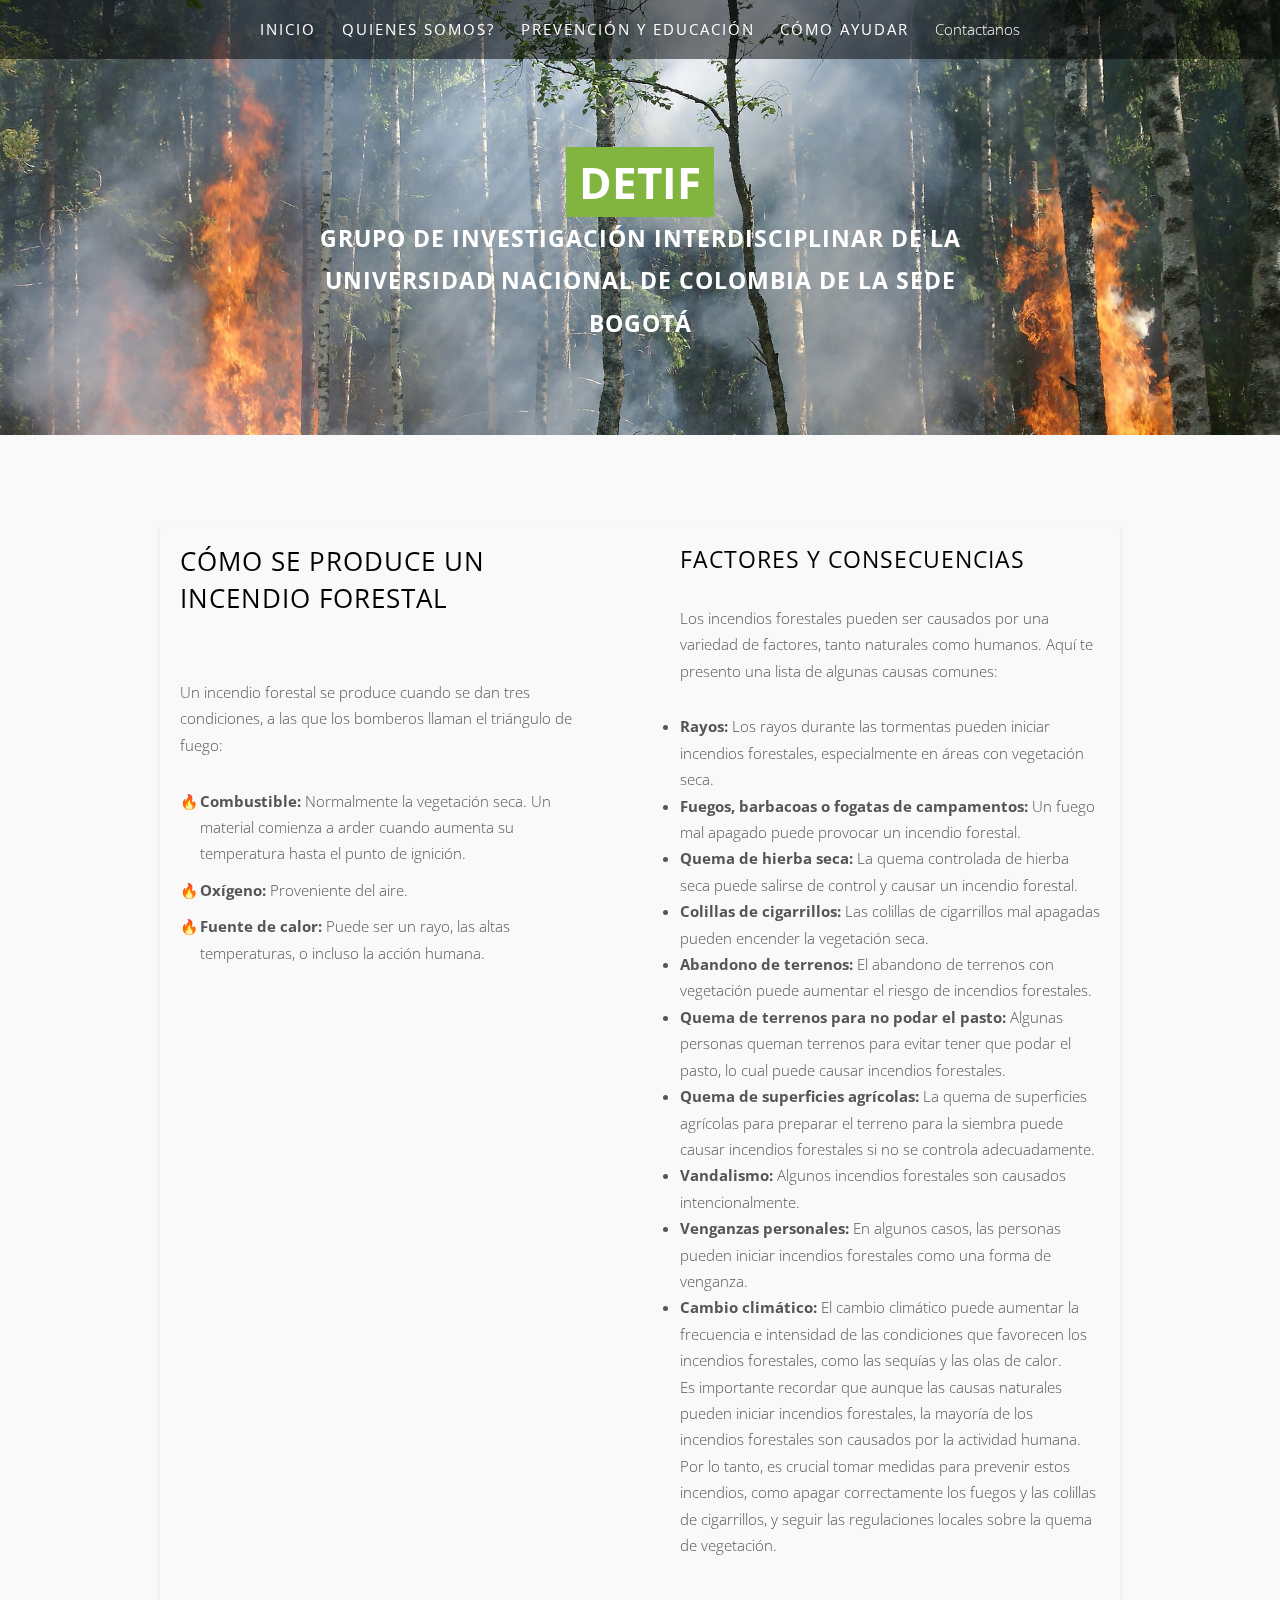
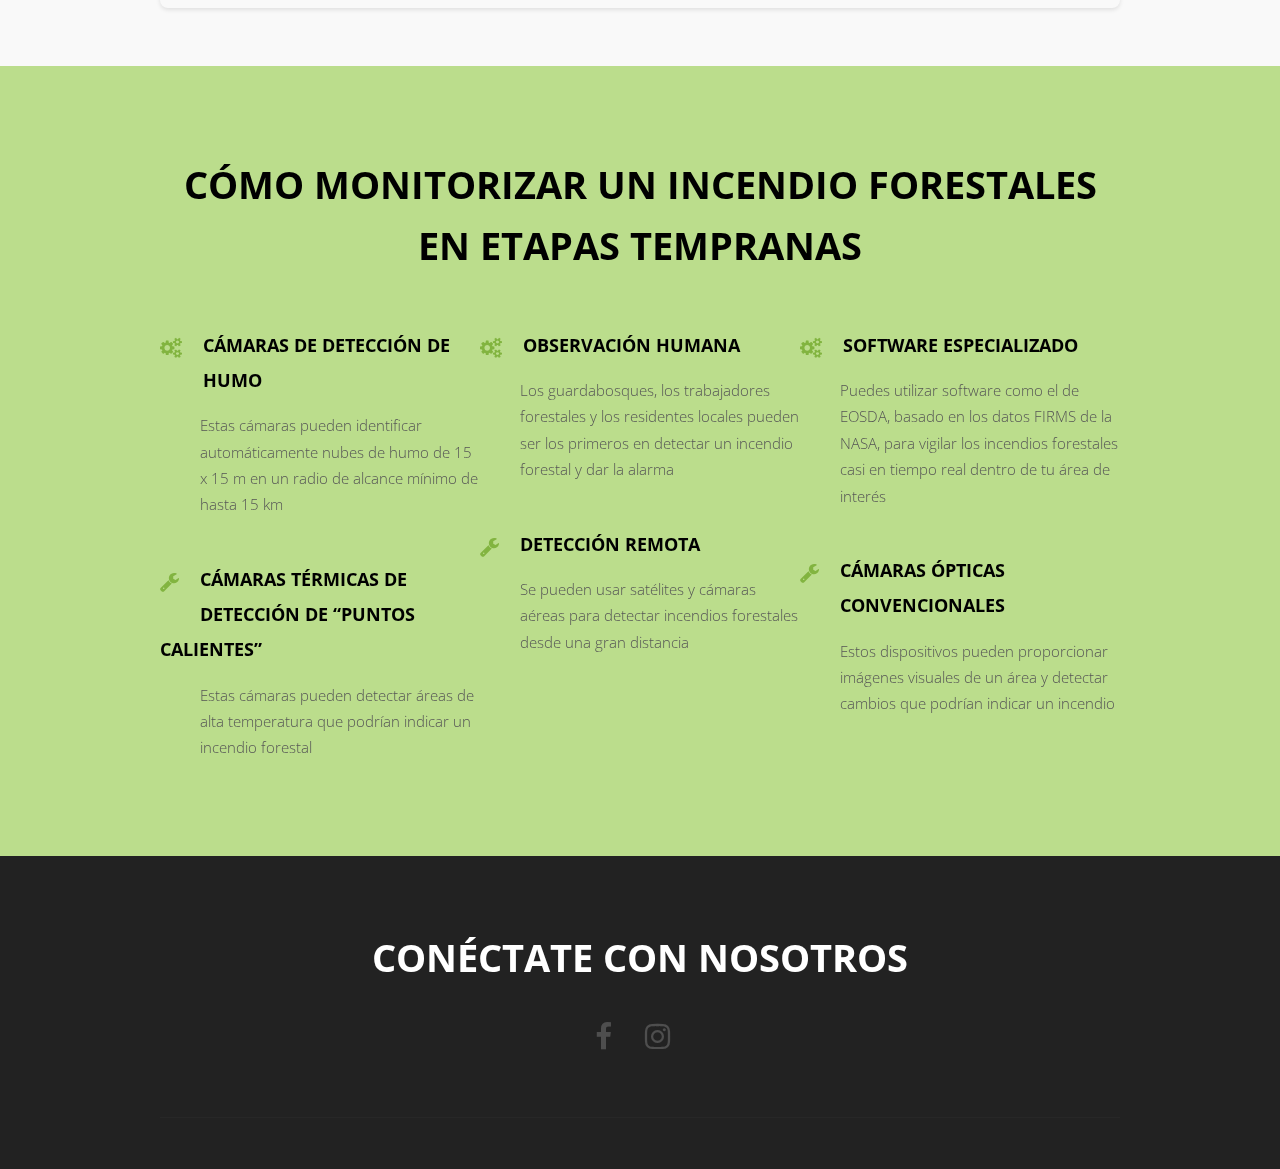
<file: index.html>
<!DOCTYPE HTML>
<html><head><title>DETIF</title><meta http-equiv="content-type" content="text/html; charset=utf-8"><meta name="description" content=""><meta name="keywords" content=""><meta name="robots" content="index, follow, max-image-preview:large, max-snippet:-1, max-video-preview:-1"><!--[if lte IE 8]><script src="css/ie/html5shiv.js"></script><![endif]--><script src="js/jquery.min.js"></script><script src="js/jquery.dropotron.min.js"></script><script src="js/skel.min.js"></script><script src="js/skel-layers.min.js"></script><script src="js/init.js"></script><noscript>
			<link rel="stylesheet" href="css/skel.css"><link rel="stylesheet" href="css/style.css"></noscript><!--[if lte IE 8]><link rel="stylesheet" href="css/ie/v8.css" /><![endif]--></head><body class="homepage">

		<!-- Header Wrapper -->
			<div class="wrapper style1">
			
			<!-- Header -->
				<div id="header">
					<div class="container">
						
						
						<!-- Nav -->
							<nav id="nav"><ul><li class="active"><a href="index.html">Inicio</a></li>
									<li><a href="left-sidebar.html">Quienes somos?</a></li>
									<li><a>Prevención y Educación</a></li>
									<li><a>Cómo Ayudar</a></li>
									<li><a">Contactanos</a></li>
								</ul></nav></div>
				</div>
				
			<!-- Banner -->
				<div id="banner">
					<section class="container"><h2>DETIF</h2>
						<p> grupo de investigación interdisciplinar de la Universidad Nacional de Colombia de la sede Bogotá</p>
					</section></div>

			</div>
		
<!-- Sección de Incendio Forestal con Mejoras Visuales -->
<div class="wrapper style2">
    <section class="container forest-fire-section">
        <div class="row double">
            <div class="6u">
                <header class="major">
                    <h2>Cómo se Produce un Incendio Forestal</h2>
                </header>
                <ul class="fire-info-list">
                    <p>Un incendio forestal se produce cuando se dan tres condiciones, a las que los bomberos llaman el triángulo de fuego:</p>
                    <li><strong>Combustible:</strong> Normalmente la vegetación seca. Un material comienza a arder cuando aumenta su temperatura hasta el punto de ignición.</li>
                    <li><strong>Oxígeno:</strong> Proveniente del aire.</li>
                    <li><strong>Fuente de calor:</strong> Puede ser un rayo, las altas temperaturas, o incluso la acción humana.</li>
                </ul>
            </div>
            <div class="6u">
                <h3>Factores y Consecuencias</h3>
				<ul class="fire-info-list"></ul>
                <p>Los incendios forestales pueden ser causados por una variedad de factores, tanto naturales como humanos. Aquí te presento una lista de algunas causas comunes:</p>
				<li><strong>Rayos:</strong> Los rayos durante las tormentas pueden iniciar incendios forestales, especialmente en áreas con vegetación seca.</li>
				<li><strong>Fuegos, barbacoas o fogatas de campamentos:</strong> Un fuego mal apagado puede provocar un incendio forestal.</li>
				<li><strong>Quema de hierba seca:</strong> La quema controlada de hierba seca puede salirse de control y causar un incendio forestal.</li>
				<li><strong>Colillas de cigarrillos:</strong> Las colillas de cigarrillos mal apagadas pueden encender la vegetación seca.</li>
				<li><strong>Abandono de terrenos:</strong> El abandono de terrenos con vegetación puede aumentar el riesgo de incendios forestales.</li>
				<li><strong>Quema de terrenos para no podar el pasto:</strong> Algunas personas queman terrenos para evitar tener que podar el pasto, lo cual puede causar incendios forestales.</li>
				<li><strong>Quema de superficies agrícolas:</strong> La quema de superficies agrícolas para preparar el terreno para la siembra puede causar incendios forestales si no se controla adecuadamente.</li>
				<li><strong>Vandalismo:</strong> Algunos incendios forestales son causados intencionalmente.</li>
				<li><strong>Venganzas personales:</strong> En algunos casos, las personas pueden iniciar incendios forestales como una forma de venganza.</li>
				<li><strong>Cambio climático:</strong> El cambio climático puede aumentar la frecuencia e intensidad de las condiciones que favorecen los incendios forestales, como las sequías y las olas de calor.</li>
				<p>Es importante recordar que aunque las causas naturales pueden iniciar incendios forestales, la mayoría de los incendios forestales son causados por la actividad humana. Por lo tanto, es crucial tomar medidas para prevenir estos incendios, como apagar correctamente los fuegos y las colillas de cigarrillos, y seguir las regulaciones locales sobre la quema de vegetación.</p>            </div>
        </div>
    </section>
</div>

			
		<!-- Section Three -->
		<div class="wrapper style4">
			<section class="container"><header class="major"><h2>Cómo Monitorizar un Incendio Forestales en etapas tempranas</h2>
				</header><div class="row flush">
					<div class="4u">
						<ul class="special-icons"><li>
								<span class="fa fa-cogs"></span>
								<h3>Cámaras de detección de humo</h3>
								<p>Estas cámaras pueden identificar automáticamente nubes de humo de 15 x 15 m en un radio de alcance mínimo de hasta 15 km</p>
							</li>
							<li>
								<span class="fa fa-wrench"></span>
								<h3>Cámaras térmicas de detección de “puntos calientes”</h3>
								<p>Estas cámaras pueden detectar áreas de alta temperatura que podrían indicar un incendio forestal</p>
							</li>
						</ul></div>
					<div class="4u">
						<ul class="special-icons"><li>
								<span class="fa fa-cogs"></span>
								<h3>Observación humana</h3>
								<p>Los guardabosques, los trabajadores forestales y los residentes locales pueden ser los primeros en detectar un incendio forestal y dar la alarma</p>
							</li>
							<li>
								<span class="fa fa-wrench"></span>
								<h3>Detección remota</h3>
								<p>Se pueden usar satélites y cámaras aéreas para detectar incendios forestales desde una gran distancia</p>
							</li>
						</ul></div>
					<div class="4u">
						<ul class="special-icons"><li>
								<span class="fa fa-cogs"></span>
								<h3>Software especializado</h3>
								<p>Puedes utilizar software como el de EOSDA, basado en los datos FIRMS de la NASA, para vigilar los incendios forestales casi en tiempo real dentro de tu área de interés</p>
							</li>
							<li>
								<span class="fa fa-wrench"></span>
								<h3>Cámaras ópticas convencionales</h3>
								<p>Estos dispositivos pueden proporcionar imágenes visuales de un área y detectar cambios que podrían indicar un incendio</p>
							</li>
						</ul></div>
				</div>
			</section></div>


	<!-- Footer -->
		<div id="footer">
			<section class="container"><header class="major"><h2>CONÉCTATE CON NOSOTROS</h2>
				</header><ul class="icons"><li class="active"><a href="#" class="fa fa-facebook"><span>Facebook</span></a></li>
					<li><a href="#" class="fa fa-instagram"><span>Instagram</span></a></li>	
				</ul><hr></section></div>

	</body></html>
</file>
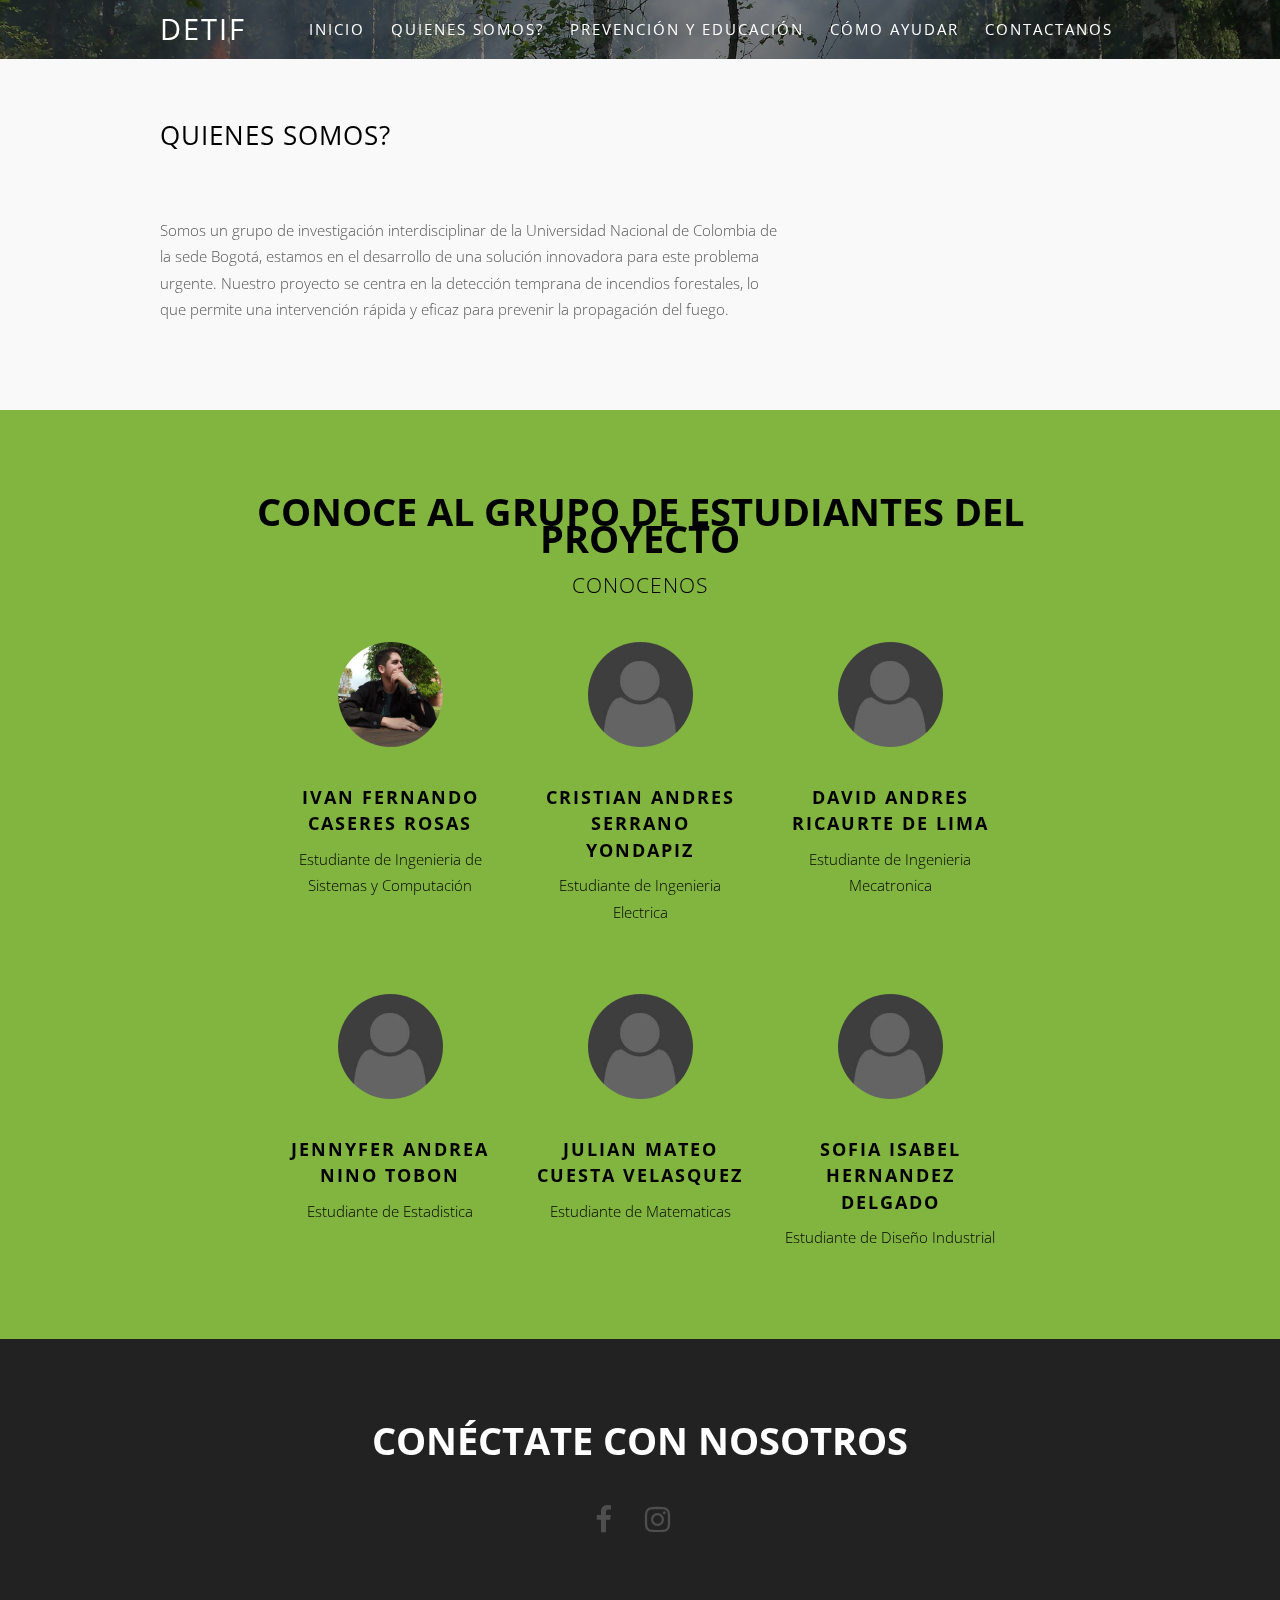
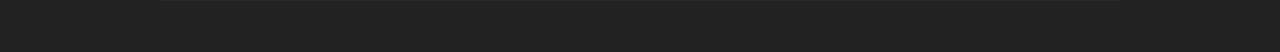
<file: left-sidebar.html>
<!DOCTYPE HTML>
<html><head><title>Left Sidebar - Solarize by TEMPLATED</title><meta http-equiv="content-type" content="text/html; charset=utf-8"><meta name="description" content=""><meta name="keywords" content=""><meta name="robots" content="index, follow, max-image-preview:large, max-snippet:-1, max-video-preview:-1"><!--[if lte IE 8]><script src="css/ie/html5shiv.js"></script><![endif]--><script src="js/jquery.min.js"></script><script src="js/jquery.dropotron.min.js"></script><script src="js/skel.min.js"></script><script src="js/skel-layers.min.js"></script><script src="js/init.js"></script><noscript>
			<link rel="stylesheet" href="css/skel.css"><link rel="stylesheet" href="css/style.css"></noscript><!--[if lte IE 8]><link rel="stylesheet" href="css/ie/v8.css" /><![endif]--></head><body>

		<!-- Header Wrapper -->
			<div class="wrapper style1">
			
				<!-- Header -->
					<div id="header">
						<div class="container">
								
							<!-- Logo -->
								<h1><a href="#" id="logo">DETIF</a></h1>
							
						<!-- Nav -->
						<nav id="nav"><ul><li class="active"><a href="index.html">Inicio</a></li>
							<li><a href="left-sidebar.html">Quienes somos?</a></li>
                            <li><a>Prevención y Educación</a></li>
                            <li><a>Cómo Ayudar</a></li>
                            <li><a>Contactanos</a></li>   
						</ul></nav></div>
					</div>
			</div>
		
		<!-- Main -->
			<div id="main" class="wrapper style2">
				<div class="container">
					<div class="row">

						<!-- Content -->
						<div id="content" class="8u skel-cell-important">
							<section><header class="major"><h2>Quienes somos?</h2>
								</header><p>Somos un grupo de investigación interdisciplinar de la Universidad Nacional de Colombia de la sede Bogotá, estamos en el desarrollo de una solución innovadora para este problema urgente. Nuestro proyecto se centra en la detección temprana de incendios forestales, lo que permite una intervención rápida y eficaz para prevenir la propagación del fuego.</p>
							</section></div>
					</div>
				</div>
			</div>
<!-- Team -->
<div class="wrapper style5">
    <section id="team" class="container">
        <header class="major">
            <h2>Conoce al grupo de estudiantes del proyecto</h2>
            <span class="byline">conocenos</span>
        </header>
        <div class="row">
            <!-- Primer conjunto de tres columnas (arriba) -->
            <div class="3u">
                <!-- Primer miembro del equipo -->
                <a href="#" class="image"><img src="images/ivan.jpg" alt="" width="162" height="162"></a>
                <h3>Ivan Fernando Caseres Rosas</h3>
                <p>Estudiante de Ingenieria de Sistemas y Computación</p>
            </div>
            <div class="3u">
                <!-- Segundo miembro del equipo -->
                <a href="#" class="image"><img src="images/placeholder.png" alt="" width="162" height="162"></a>
                <h3>Cristian Andres Serrano Yondapiz</h3>
                <p>Estudiante de Ingenieria Electrica</p>
            </div>
            <div class="3u">
                <!-- Tercer miembro del equipo -->
                <a href="#" class="image"><img src="images/placeholder.png" alt="" width="162" height="162"></a>
                <h3>David Andres Ricaurte De Lima</h3>
                <p>Estudiante de Ingenieria Mecatronica</p>
            </div>
        </div>
        <div class="row">
            <!-- Segundo conjunto de tres columnas (abajo) -->
            <div class="3u">
                <!-- Cuarto miembro del equipo -->
                <a href="#" class="image"><img src="images/placeholder.png" alt="" width="162" height="162"></a>
                <h3>Jennyfer Andrea Nino Tobon</h3>
                <p>Estudiante de Estadistica</p>
            </div>
            <div class="3u">
                <!-- Quinto miembro del equipo -->
                <a href="#" class="image"><img src="images/placeholder.png" alt="" width="162" height="162"></a>
                <h3>Julian Mateo Cuesta Velasquez</h3>
                <p>Estudiante de Matematicas</p>
            </div>
            <div class="3u">
                <!-- Sexto miembro del equipo -->
                <a href="#" class="image"><img src="images/placeholder.png" alt="" width="  162" height="162"></a>
                <h3>Sofia Isabel Hernandez Delgado</h3>
                <p>Estudiante de Diseño Industrial</p>
            </div>
        </div>
    </section>
</div>


	<!-- Footer -->
	<div id="footer">
		<section class="container"><header class="major"><h2>CONÉCTATE CON NOSOTROS</h2>
			</header><ul class="icons"><li class="active"><a href="#" class="fa fa-facebook"><span>Facebook</span></a></li>
				<li><a href="#" class="fa fa-instagram"><span>Instagram</span></a></li>	
			</ul><hr></section></div>

</body></html>
</file>
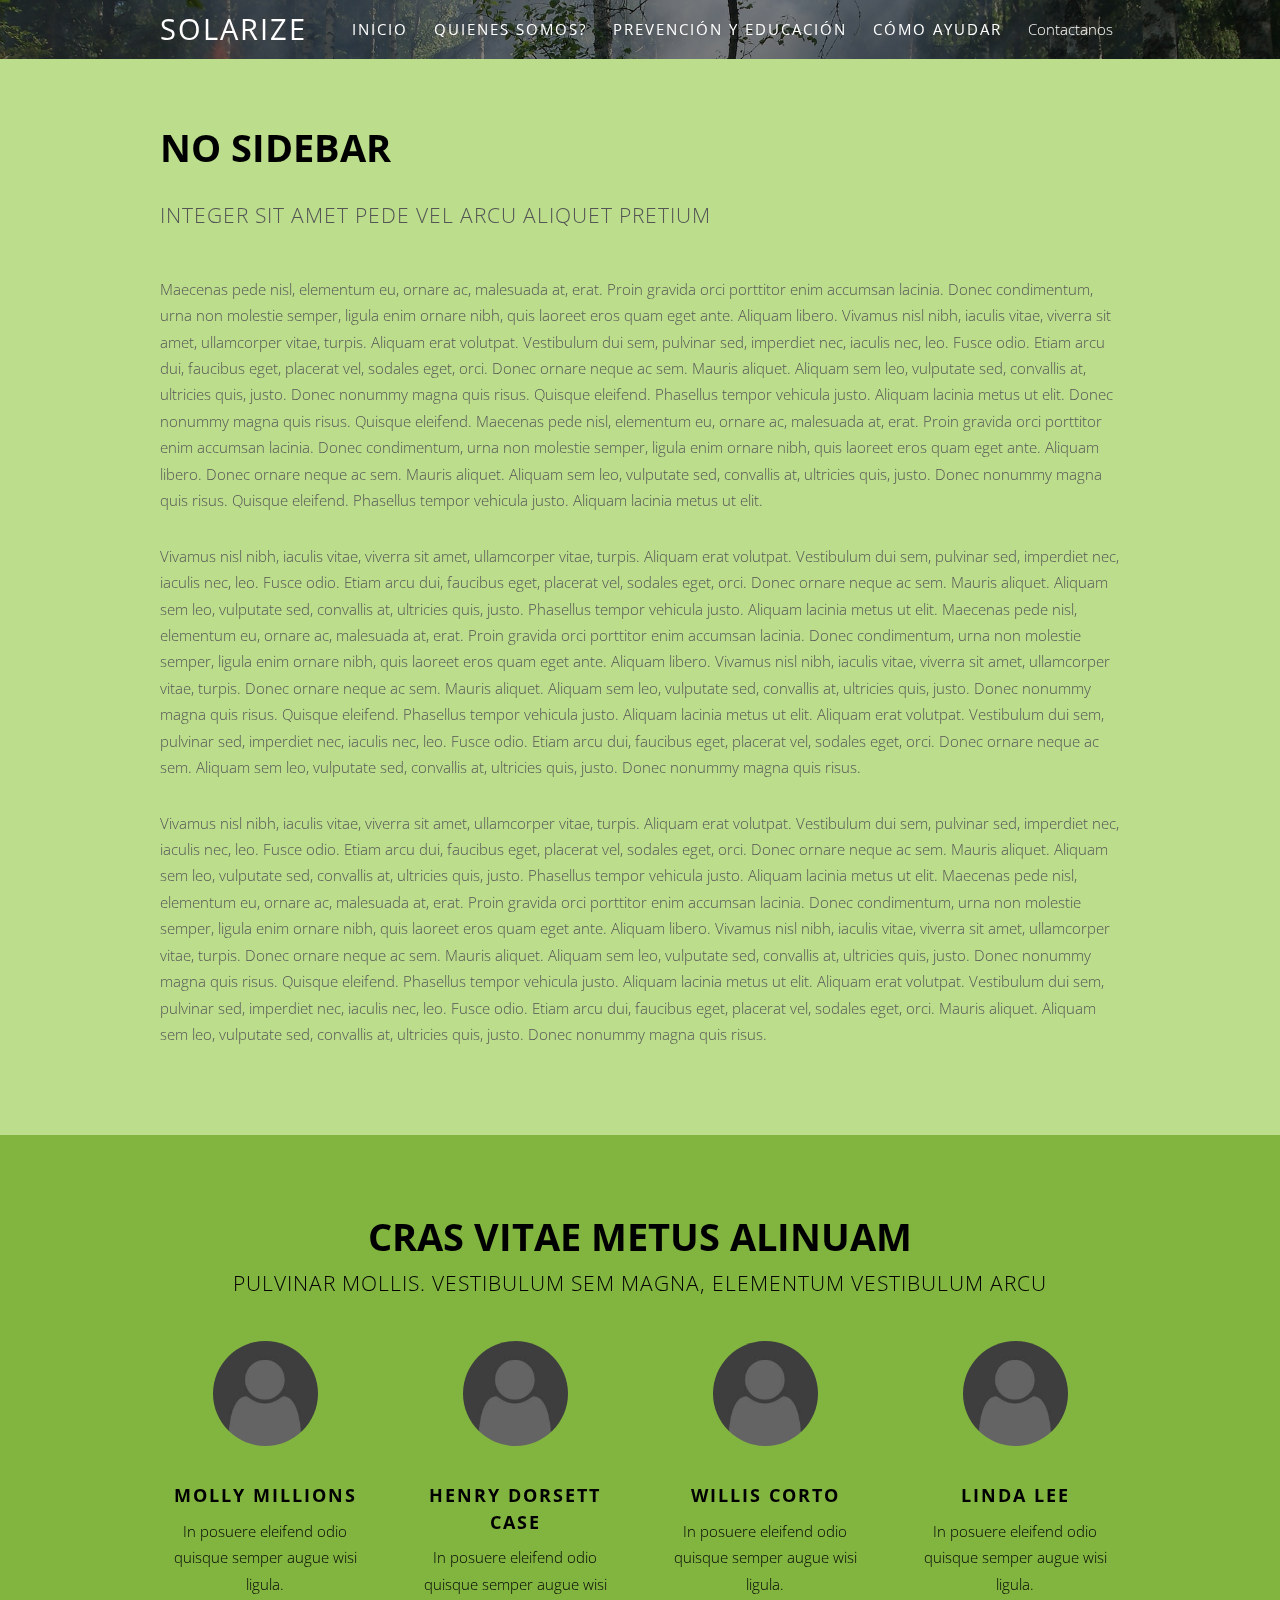
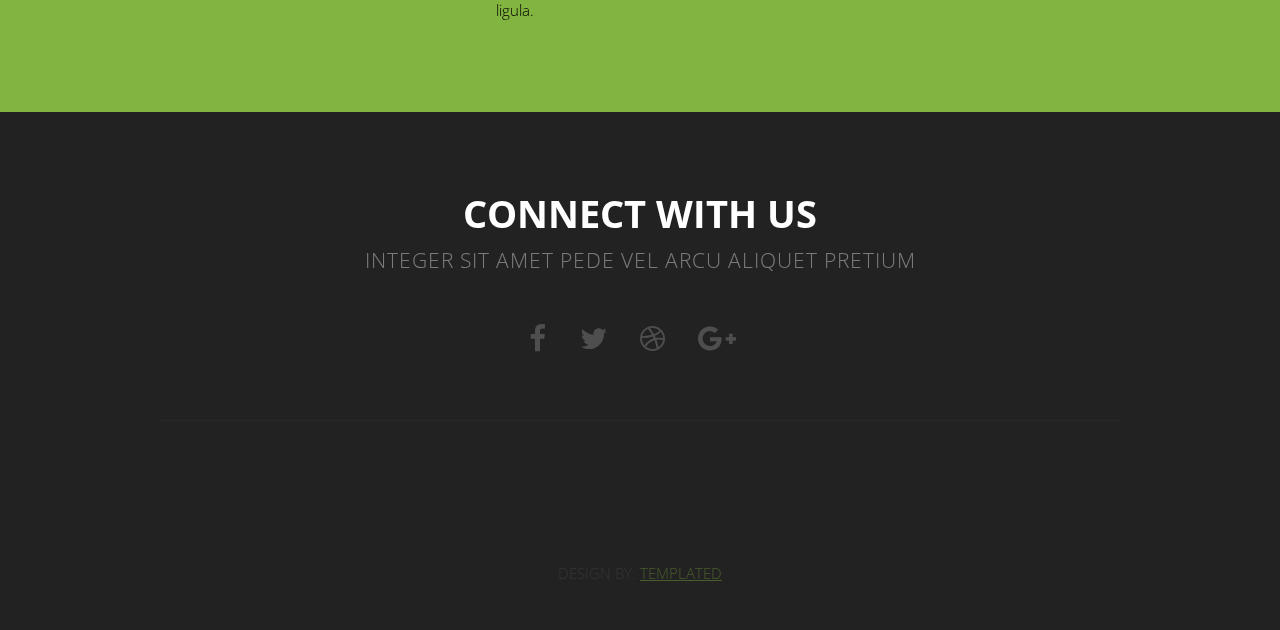
<file: no-sidebar.html>
<!DOCTYPE HTML>
<!--
	Solarize by TEMPLATED
	templated.co @templatedco
	Released for free under the Creative Commons Attribution 3.0 license (templated.co/license)
--><html><head><title>No Sidebar - Solarize by TEMPLATED</title><meta http-equiv="content-type" content="text/html; charset=utf-8"><meta name="description" content=""><meta name="keywords" content=""><meta name="robots" content="index, follow, max-image-preview:large, max-snippet:-1, max-video-preview:-1"><!--[if lte IE 8]><script src="css/ie/html5shiv.js"></script><![endif]--><script src="js/jquery.min.js"></script><script src="js/jquery.dropotron.min.js"></script><script src="js/skel.min.js"></script><script src="js/skel-layers.min.js"></script><script src="js/init.js"></script><noscript>
			<link rel="stylesheet" href="css/skel.css"><link rel="stylesheet" href="css/style.css"></noscript><!--[if lte IE 8]><link rel="stylesheet" href="css/ie/v8.css" /><![endif]--></head><body>

		<!-- Header Wrapper -->
			<div class="wrapper style1">
			
			<!-- Header -->
				<div id="header">
					<div class="container">
							
						<!-- Logo -->
							<h1><a href="#" id="logo">Solarize</a></h1>
						
							<nav id="nav"><ul><li class="active"><a href="index.html">Inicio</a></li>
								<li><a href="left-sidebar.html">Quienes somos?</a></li>
								<li><a>Prevención y Educación</a></li>
								<li><a>Cómo Ayudar</a></li>
								<li><a">Contactanos</a></li>
							</ul></nav></div></div>
				</div>
			</div>
		
		<!-- Main -->
			<div id="main" class="wrapper style4">

				<!-- Content -->
				<div id="content" class="container">
					<section><header class="major"><h2>No Sidebar</h2>
							<span class="byline">Integer sit amet pede vel arcu aliquet pretium</span>
						</header><p>Maecenas pede nisl, elementum eu, ornare ac, malesuada at, erat. Proin gravida orci porttitor enim accumsan lacinia. Donec condimentum, urna non molestie semper, ligula enim ornare nibh, quis laoreet eros quam eget ante. Aliquam libero. Vivamus nisl nibh, iaculis vitae, viverra sit amet, ullamcorper vitae, turpis. Aliquam erat volutpat. Vestibulum dui sem, pulvinar sed, imperdiet nec, iaculis nec, leo. Fusce odio. Etiam arcu dui, faucibus eget, placerat vel, sodales eget, orci. Donec ornare neque ac sem. Mauris aliquet. Aliquam sem leo, vulputate sed, convallis at, ultricies quis, justo. Donec nonummy magna quis risus. Quisque eleifend. Phasellus tempor vehicula justo. Aliquam lacinia metus ut elit. Donec nonummy magna quis risus. Quisque eleifend. Maecenas pede nisl, elementum eu, ornare ac, malesuada at, erat. Proin gravida orci porttitor enim accumsan lacinia. Donec condimentum, urna non molestie semper, ligula enim ornare nibh, quis laoreet eros quam eget ante. Aliquam libero. Donec ornare neque ac sem. Mauris aliquet. Aliquam sem leo, vulputate sed, convallis at, ultricies quis, justo. Donec nonummy magna quis risus. Quisque eleifend. Phasellus tempor vehicula justo. Aliquam lacinia metus ut elit.</p>
						<p>Vivamus nisl nibh, iaculis vitae, viverra sit amet, ullamcorper vitae, turpis. Aliquam erat volutpat. Vestibulum dui sem, pulvinar sed, imperdiet nec, iaculis nec, leo. Fusce odio. Etiam arcu dui, faucibus eget, placerat vel, sodales eget, orci. Donec ornare neque ac sem. Mauris aliquet. Aliquam sem leo, vulputate sed, convallis at, ultricies quis, justo. Phasellus tempor vehicula justo. Aliquam lacinia metus ut elit. Maecenas pede nisl, elementum eu, ornare ac, malesuada at, erat. Proin gravida orci porttitor enim accumsan lacinia. Donec condimentum, urna non molestie semper, ligula enim ornare nibh, quis laoreet eros quam eget ante. Aliquam libero. Vivamus nisl nibh, iaculis vitae, viverra sit amet, ullamcorper vitae, turpis. Donec ornare neque ac sem. Mauris aliquet. Aliquam sem leo, vulputate sed, convallis at, ultricies quis, justo. Donec nonummy magna quis risus. Quisque eleifend. Phasellus tempor vehicula justo. Aliquam lacinia metus ut elit. Aliquam erat volutpat. Vestibulum dui sem, pulvinar sed, imperdiet nec, iaculis nec, leo. Fusce odio. Etiam arcu dui, faucibus eget, placerat vel, sodales eget, orci. Donec ornare neque ac sem. Aliquam sem leo, vulputate sed, convallis at, ultricies quis, justo. Donec nonummy magna quis risus.</p>
						<p>Vivamus nisl nibh, iaculis vitae, viverra sit amet, ullamcorper vitae, turpis. Aliquam erat volutpat. Vestibulum dui sem, pulvinar sed, imperdiet nec, iaculis nec, leo. Fusce odio. Etiam arcu dui, faucibus eget, placerat vel, sodales eget, orci. Donec ornare neque ac sem. Mauris aliquet. Aliquam sem leo, vulputate sed, convallis at, ultricies quis, justo. Phasellus tempor vehicula justo. Aliquam lacinia metus ut elit. Maecenas pede nisl, elementum eu, ornare ac, malesuada at, erat. Proin gravida orci porttitor enim accumsan lacinia. Donec condimentum, urna non molestie semper, ligula enim ornare nibh, quis laoreet eros quam eget ante. Aliquam libero. Vivamus nisl nibh, iaculis vitae, viverra sit amet, ullamcorper vitae, turpis. Donec ornare neque ac sem. Mauris aliquet. Aliquam sem leo, vulputate sed, convallis at, ultricies quis, justo. Donec nonummy magna quis risus. Quisque eleifend. Phasellus tempor vehicula justo. Aliquam lacinia metus ut elit. Aliquam erat volutpat. Vestibulum dui sem, pulvinar sed, imperdiet nec, iaculis nec, leo. Fusce odio. Etiam arcu dui, faucibus eget, placerat vel, sodales eget, orci. Mauris aliquet. Aliquam sem leo, vulputate sed, convallis at, ultricies quis, justo. Donec nonummy magna quis risus.</p>
					</section></div>
			</div>
		
		<!-- Team -->
			<div class="wrapper style5">
				<section id="team" class="container"><header class="major"><h2>Cras vitae metus aliNuam</h2>
						<span class="byline">pulvinar mollis. Vestibulum sem magna, elementum vestibulum arcu</span>
					</header><div class="row">
						<div class="3u">
							<a href="#" class="image"><img src="images/placeholder.png" alt="" width="162" height="162"></a>
							<h3>Molly Millions</h3>
							<p>In posuere eleifend odio quisque semper augue wisi ligula.</p>
						</div>
						<div class="3u">
							<a href="#" class="image"><img src="images/placeholder.png" alt="" width="162" height="162"></a>
							<h3>Henry Dorsett Case</h3>
							<p>In posuere eleifend odio quisque semper augue wisi ligula.</p>
						</div>
						<div class="3u">
							<a href="#" class="image"><img src="images/placeholder.png" alt="" width="162" height="162"></a>
							<h3>Willis Corto</h3>
							<p>In posuere eleifend odio quisque semper augue wisi ligula.</p>
						</div>
						<div class="3u">
							<a href="#" class="image"><img src="images/placeholder.png" alt="" width="162" height="162"></a>
							<h3>Linda Lee</h3>
							<p>In posuere eleifend odio quisque semper augue wisi ligula.</p>
						</div>
					</div>
				</section></div>

	<!-- Footer -->
		<div id="footer">
			<section class="container"><header class="major"><h2>Connect with us</h2>
					<span class="byline">Integer sit amet pede vel arcu aliquet pretium</span>
				</header><ul class="icons"><li class="active"><a href="#" class="fa fa-facebook"><span>Facebook</span></a></li>
					<li><a href="#" class="fa fa-twitter"><span>Twitter</span></a></li>
					<li><a href="#" class="fa fa-dribbble"><span>Pinterest</span></a></li>
					<li><a href="#" class="fa fa-google-plus"><span>Google+</span></a></li>
				</ul><hr></section></div>
		<div class="copyright">
			Design by: <a href="https://templated.co/">Templated</a>
		</div>
	</body></html>
</file>
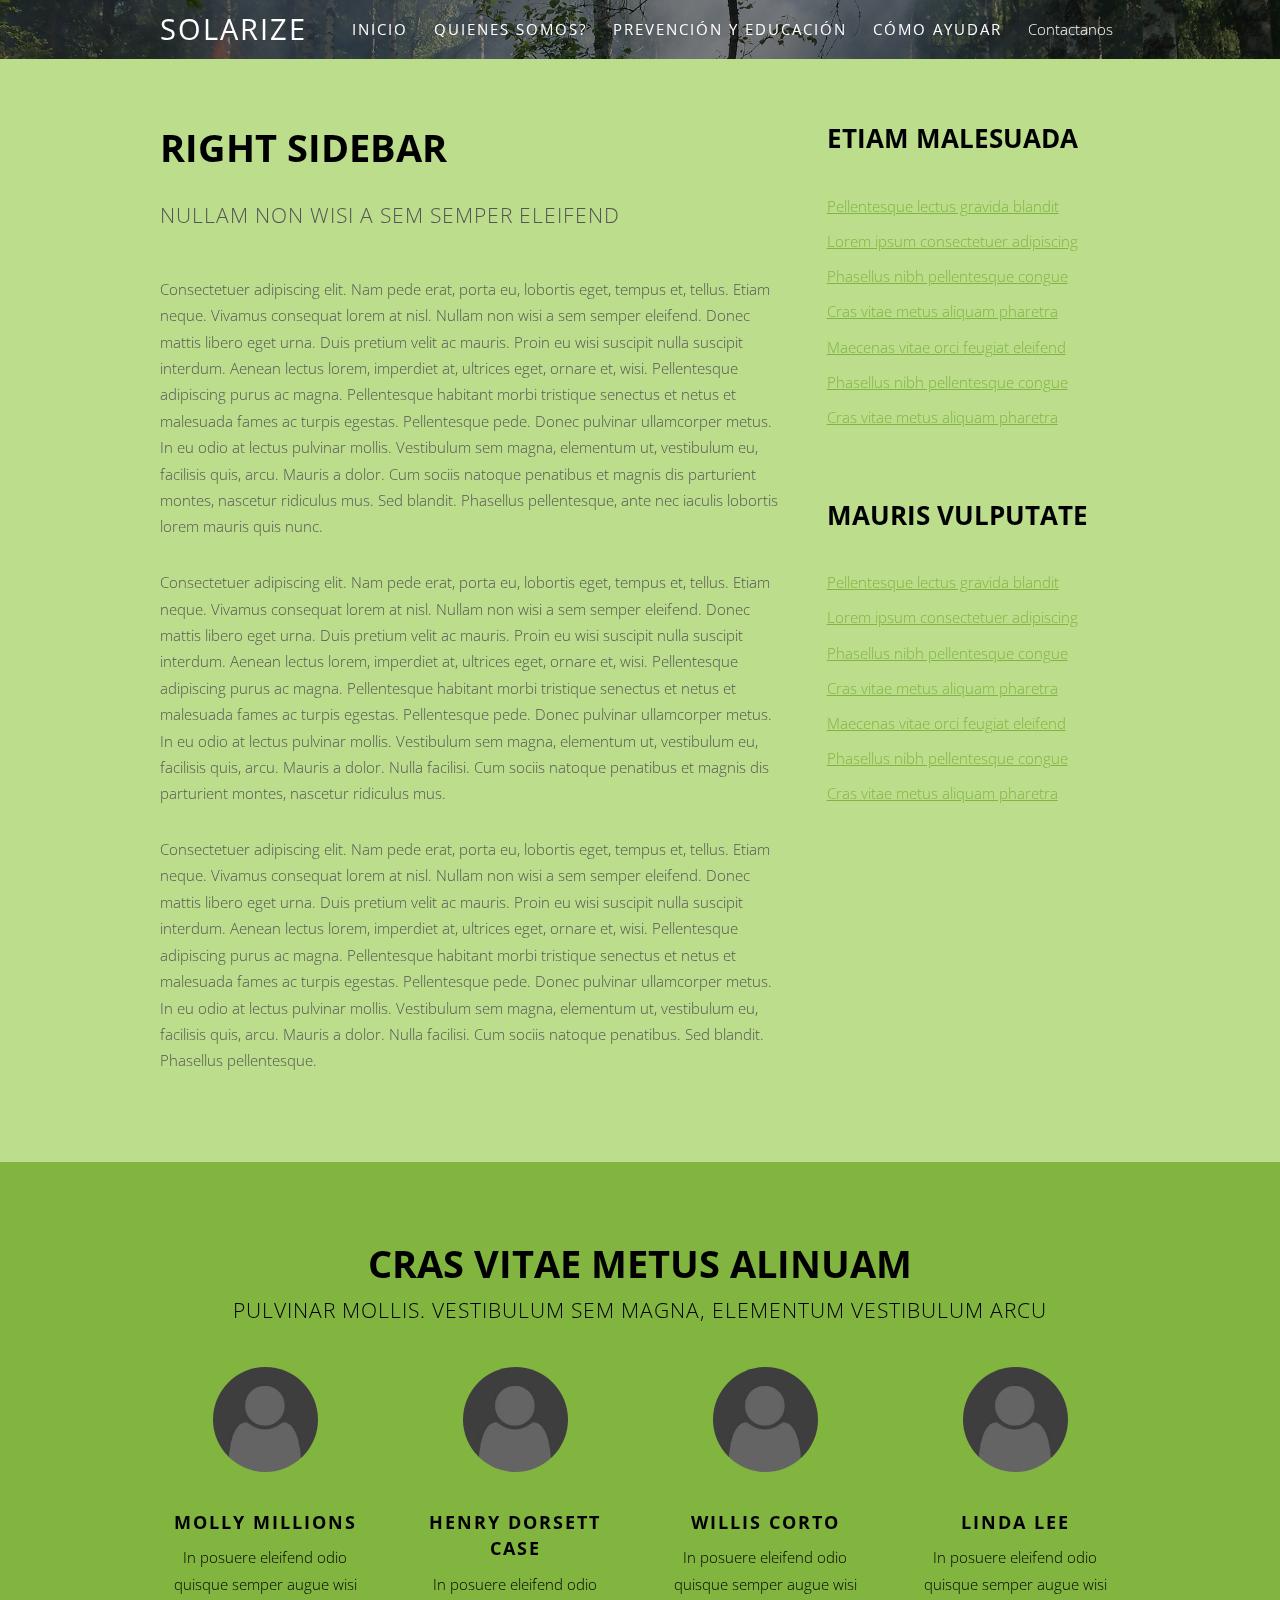
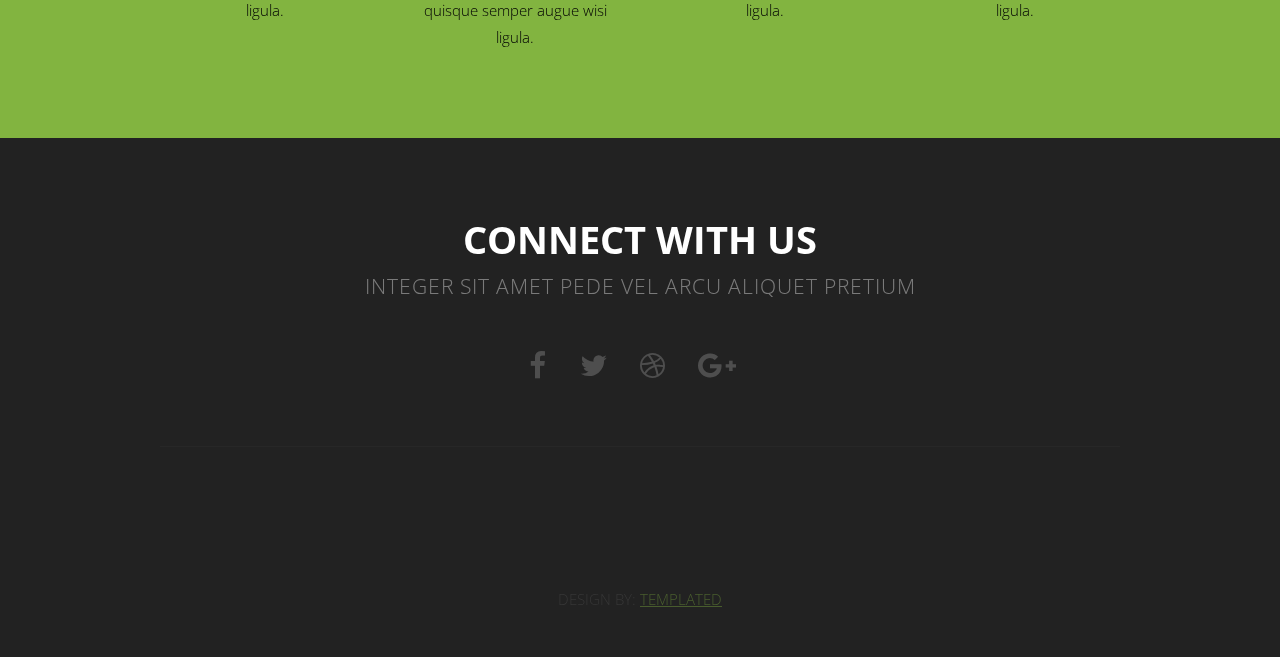
<file: right-sidebar.html>
<!DOCTYPE HTML>
<!--
	Solarize by TEMPLATED
	templated.co @templatedco
	Released for free under the Creative Commons Attribution 3.0 license (templated.co/license)
--><html><head><title>Right Sidebar - Solarize by TEMPLATED</title><meta http-equiv="content-type" content="text/html; charset=utf-8"><meta name="description" content=""><meta name="keywords" content=""><meta name="robots" content="index, follow, max-image-preview:large, max-snippet:-1, max-video-preview:-1"><!--[if lte IE 8]><script src="css/ie/html5shiv.js"></script><![endif]--><script src="js/jquery.min.js"></script><script src="js/jquery.dropotron.min.js"></script><script src="js/skel.min.js"></script><script src="js/skel-layers.min.js"></script><script src="js/init.js"></script><noscript>
			<link rel="stylesheet" href="css/skel.css"><link rel="stylesheet" href="css/style.css"></noscript><!--[if lte IE 8]><link rel="stylesheet" href="css/ie/v8.css" /><![endif]--></head><body>

		<!-- Header Wrapper -->
			<div class="wrapper style1">
			
			<!-- Header -->
				<div id="header">
					<div class="container">
							
						<!-- Logo -->
							<h1><a href="#" id="logo">Solarize</a></h1>
						
							<nav id="nav"><ul><li class="active"><a href="index.html">Inicio</a></li>
								<li><a href="left-sidebar.html">Quienes somos?</a></li>
								<li><a>Prevención y Educación</a></li>
								<li><a>Cómo Ayudar</a></li>
								<li><a">Contactanos</a></li>
							</ul></nav></div></div>
				</div>
			</div>
		
		<!-- Main -->
			<div id="main" class="wrapper style4">
				<div class="container">
					<div class="row">
				
						<!-- Content -->
						<div id="content" class="8u skel-cell-important">
							<section><header class="major"><h2>Right Sidebar</h2>
									<span class="byline">Nullam non wisi a sem semper eleifend</span>
								</header><p>Consectetuer adipiscing elit. Nam pede erat, porta eu, lobortis eget, tempus et, tellus. Etiam neque. Vivamus consequat lorem at nisl. Nullam non wisi a sem semper eleifend. Donec mattis libero eget urna. Duis pretium velit ac mauris. Proin eu wisi suscipit nulla suscipit interdum. Aenean lectus lorem, imperdiet at, ultrices eget, ornare et, wisi. Pellentesque adipiscing purus ac magna. Pellentesque habitant morbi tristique senectus et netus et malesuada fames ac turpis egestas. Pellentesque pede. Donec pulvinar ullamcorper metus. In eu odio at lectus pulvinar mollis. Vestibulum sem magna, elementum ut, vestibulum eu, facilisis quis, arcu. Mauris a dolor. Cum sociis natoque penatibus et magnis dis parturient montes, nascetur ridiculus mus. Sed blandit. Phasellus pellentesque, ante nec iaculis lobortis lorem mauris quis nunc.</p>
								<p>Consectetuer adipiscing elit. Nam pede erat, porta eu, lobortis eget, tempus et, tellus. Etiam neque. Vivamus consequat lorem at nisl. Nullam non wisi a sem semper eleifend. Donec mattis libero eget urna. Duis pretium velit ac mauris. Proin eu wisi suscipit nulla suscipit interdum. Aenean lectus lorem, imperdiet at, ultrices eget, ornare et, wisi. Pellentesque adipiscing purus ac magna. Pellentesque habitant morbi tristique senectus et netus et malesuada fames ac turpis egestas. Pellentesque pede. Donec pulvinar ullamcorper metus. In eu odio at lectus pulvinar mollis. Vestibulum sem magna, elementum ut, vestibulum eu, facilisis quis, arcu. Mauris a dolor. Nulla facilisi. Cum sociis natoque penatibus et magnis dis parturient montes, nascetur ridiculus mus.</p>
								<p>Consectetuer adipiscing elit. Nam pede erat, porta eu, lobortis eget, tempus et, tellus. Etiam neque. Vivamus consequat lorem at nisl. Nullam non wisi a sem semper eleifend. Donec mattis libero eget urna. Duis pretium velit ac mauris. Proin eu wisi suscipit nulla suscipit interdum. Aenean lectus lorem, imperdiet at, ultrices eget, ornare et, wisi. Pellentesque adipiscing purus ac magna. Pellentesque habitant morbi tristique senectus et netus et malesuada fames ac turpis egestas. Pellentesque pede. Donec pulvinar ullamcorper metus. In eu odio at lectus pulvinar mollis. Vestibulum sem magna, elementum ut, vestibulum eu, facilisis quis, arcu. Mauris a dolor. Nulla facilisi. Cum sociis natoque penatibus. Sed blandit. Phasellus pellentesque.</p>
							</section></div>						

						<!-- Sidebar -->
						<div id="sidebar" class="4u">
							<section><header class="major"><h2>Etiam malesuada</h2>
								</header><ul class="default"><li><a href="#">Pellentesque lectus gravida blandit</a></li>
									<li><a href="#">Lorem ipsum consectetuer adipiscing</a></li>
									<li><a href="#">Phasellus nibh pellentesque congue</a></li>
									<li><a href="#">Cras vitae metus aliquam pharetra</a></li>
									<li><a href="#">Maecenas vitae orci feugiat eleifend</a></li>
									<li><a href="#">Phasellus nibh pellentesque congue</a></li>
									<li><a href="#">Cras vitae metus aliquam pharetra</a></li>
								</ul></section><section><header class="major"><h2>Mauris vulputate</h2>
								</header><ul class="default"><li><a href="#">Pellentesque lectus gravida blandit</a></li>
									<li><a href="#">Lorem ipsum consectetuer adipiscing</a></li>
									<li><a href="#">Phasellus nibh pellentesque congue</a></li>
									<li><a href="#">Cras vitae metus aliquam pharetra</a></li>
									<li><a href="#">Maecenas vitae orci feugiat eleifend</a></li>
									<li><a href="#">Phasellus nibh pellentesque congue</a></li>
									<li><a href="#">Cras vitae metus aliquam pharetra</a></li>
								</ul></section></div>

					</div>
				</div>
			</div>
		
		<!-- Team -->
			<div class="wrapper style5">
				<section id="team" class="container"><header class="major"><h2>Cras vitae metus aliNuam</h2>
						<span class="byline">pulvinar mollis. Vestibulum sem magna, elementum vestibulum arcu</span>
					</header><div class="row">
						<div class="3u">
							<a href="#" class="image"><img src="images/placeholder.png" alt="" width="162" height="162"></a>
							<h3>Molly Millions</h3>
							<p>In posuere eleifend odio quisque semper augue wisi ligula.</p>
						</div>
						<div class="3u">
							<a href="#" class="image"><img src="images/placeholder.png" alt="" width="162" height="162"></a>
							<h3>Henry Dorsett Case</h3>
							<p>In posuere eleifend odio quisque semper augue wisi ligula.</p>
						</div>
						<div class="3u">
							<a href="#" class="image"><img src="images/placeholder.png" alt="" width="162" height="162"></a>
							<h3>Willis Corto</h3>
							<p>In posuere eleifend odio quisque semper augue wisi ligula.</p>
						</div>
						<div class="3u">
							<a href="#" class="image"><img src="images/placeholder.png" alt="" width="162" height="162"></a>
							<h3>Linda Lee</h3>
							<p>In posuere eleifend odio quisque semper augue wisi ligula.</p>
						</div>
					</div>
				</section></div>

	<!-- Footer -->
		<div id="footer">
			<section class="container"><header class="major"><h2>Connect with us</h2>
					<span class="byline">Integer sit amet pede vel arcu aliquet pretium</span>
				</header><ul class="icons"><li class="active"><a href="#" class="fa fa-facebook"><span>Facebook</span></a></li>
					<li><a href="#" class="fa fa-twitter"><span>Twitter</span></a></li>
					<li><a href="#" class="fa fa-dribbble"><span>Pinterest</span></a></li>
					<li><a href="#" class="fa fa-google-plus"><span>Google+</span></a></li>
				</ul><hr></section></div>
		<div class="copyright">
			Design by: <a href="https://templated.co/">Templated</a>
		</div>
	</body></html>
</file>
<file: css/ie/v8.css>
/*
	Solarize by TEMPLATED
	templated.co @templatedco
	Released for free under the Creative Commons Attribution 3.0 license (templated.co/license)
*/

/* Header */

	#header {
		background: #4c4c4c;
	}

/* Wrapper */

	.wrapper.style5 .image img {
		position: relative;
		-ms-behavior: url("css/ie/PIE.htc");
	}

/* Dropotron */

	.dropotron {
		background: #4c4c4c;
	}

/* Copyright */

	#copyright .container {
		border-color: #303030;
	}
</file>
<file: css/skel.css>
/* Resets (http://meyerweb.com/eric/tools/css/reset/ | v2.0 | 20110126 | License: none (public domain)) */

	html,body,div,span,applet,object,iframe,h1,h2,h3,h4,h5,h6,p,blockquote,pre,a,abbr,acronym,address,big,cite,code,del,dfn,em,img,ins,kbd,q,s,samp,small,strike,strong,sub,sup,tt,var,b,u,i,center,dl,dt,dd,ol,ul,li,fieldset,form,label,legend,table,caption,tbody,tfoot,thead,tr,th,td,article,aside,canvas,details,embed,figure,figcaption,footer,header,hgroup,menu,nav,output,ruby,section,summary,time,mark,audio,video{margin:0;padding:0;border:0;font-size:100%;font:inherit;vertical-align:baseline;}article,aside,details,figcaption,figure,footer,header,hgroup,menu,nav,section{display:block;}body{line-height:1;}ol,ul{list-style:none;}blockquote,q{quotes:none;}blockquote:before,blockquote:after,q:before,q:after{content:'';content:none;}table{border-collapse:collapse;border-spacing:0;}body{-webkit-text-size-adjust:none}

/* Box Model */

	*, *:before, *:after {
		-moz-box-sizing: border-box;
		-webkit-box-sizing: border-box;
		box-sizing: border-box;
	}

/* Container */

	body {
		/* min-width: (containers) */
		min-width: 1200px;
	}

	.container {
		margin-left: auto;
		margin-right: auto;
		
		/* width: (containers) */
		width: 1200px;
	}

	/* Modifiers */
	
		.container.small {
			/* width: (containers) * 0.75; */
			width: 900px;
		}

		.container.big {
			width: 100%;

			/* max-width: (containers) * 1.25; */
			max-width: 1500px;

			/* min-width: (containers); */
			min-width: 1200px;
		}

/* Grid */

	.\31 2u { width: 100% }
	.\31 1u { width: 91.6666666667% }
	.\31 0u { width: 83.3333333333% }
	.\39 u { width: 75% }
	.\38 u { width: 66.6666666667% }
	.\37 u { width: 58.3333333333% }
	.\36 u { width: 50% }
	.\35 u { width: 41.6666666667% }
	.\34 u { width: 33.3333333333% }
	.\33 u { width: 25% }
	.\32 u { width: 16.6666666667% }
	.\31 u { width: 8.3333333333% }
	.\-11u { margin-left: 91.6666666667% }
	.\-10u { margin-left: 83.3333333333% }
	.\-9u { margin-left: 75% }
	.\-8u { margin-left: 66.6666666667% }
	.\-7u { margin-left: 58.3333333333% }
	.\-6u { margin-left: 50% }
	.\-5u { margin-left: 41.6666666667% }
	.\-4u { margin-left: 33.3333333333% }
	.\-3u { margin-left: 25% }
	.\-2u { margin-left: 16.6666666667% }
	.\-1u { margin-left: 8.3333333333% }

	/* Rows */

		.row > * {
			float: left;
		}

		.row:after {
			content: '';
			display: block;
			clear: both;
			height: 0;
		}

		.row:first-child > * {
			padding-top: 0 !important;
		}

		/* Normal */

			.row > * {
				/* padding-left: (gutters) */
				padding-left: 40px;
			}

			.row + .row > * {
				/* padding: (gutters) 0 0 (gutters) */
				padding: 40px 0 0 40px;
			}

			.row {
				/* margin-left: -(gutters) */
				margin-left: -40px;
			}

		/* Flush */

			.row.flush > * {
				padding-left: 0;
			}

			.row + .row.flush > * {
				padding: 0;
			}

			.row.flush {
				margin-left: 0;
			}

		/* Quarter */

			.row.quarter > * {
				/* padding-left: (gutters * 0.25) */
				padding-left: 10px;
			}

			.row + .row.quarter > * {
				/* padding: (gutters * 0.25) 0 0 (gutters * 0.25) */
				padding: 10px 0 0 10px;
			}

			.row.quarter {
				/* margin-left: -(gutters * 0.25) */
				margin-left: -10px;
			}

		/* Half */

			.row.half > * {
				/* padding-left: (gutters * 0.5) */
				padding-left: 20px;
			}

			.row + .row.half > * {
				/* padding: (gutters * 0.5) 0 0 (gutters * 0.5) */
				padding: 20px 0 0 20px;
			}

			.row.half {
				/* margin-left: -(gutters * 0.5) */
				margin-left: -20px;
			}

		/* One and (a) Half */

			.row.oneandhalf > * {
				/* padding-left: (gutters * 1.5) */
				padding-left: 60px;
			}

			.row + .row.oneandhalf > * {
				/* padding: (gutters * 1.5) 0 0 (gutters * 1.5) */
				padding: 60px 0 0 60px;
			}

			.row.oneandhalf {
				/* margin-left: -(gutters * 1.5) */
				margin-left: -60px;
			}

		/* Double */

			.row.double > * {
				/* padding-left: (gutters * 2) */
				padding-left: 80px;
			}

			.row + .row.double > * {
				/* padding: (gutters * 2) 0 0 (gutters * 2) */
				padding: 80px 0 0 80px;
			}

			.row.double {
				/* margin-left: -(gutters * 2) */
				margin-left: -80px;
			}
			img {
				max-width: 100%; /* Establece el ancho máximo al 100% del contenedor */
				height: auto; /* Permite que la altura se ajuste automáticamente */
				display: block; /* Asegura que la imagen se centre horizontalmente */
				margin: 0 auto; /* Centra la imagen horizontalmente */
			}
</file>
<file: css/style.css>
@import url("font-awesome.min.css");
@import url("//fonts.googleapis.com/css?family=Open+Sans:300,400,600,700,800");

/*
	Solarize by TEMPLATED
	templated.co @templatedco
	Released for free under the Creative Commons Attribution 3.0 license (templated.co/license)
*/

/* Basic */

	body {
		background: #222222;
	}
.image.fit img {
	width: 100%;
	height: auto;
}
		body.loading * {
			-moz-transition: none !important;
			-webkit-transition: none !important;
			-o-transition: none !important;
			-ms-transition: none !important;
			transition: none !important;
			-moz-animation: none !important;
			-webkit-animation: none !important;
			-o-animation: none !important;
			-ms-animation: none !important;
			animation: none !important;
		}

	body, input, select, textarea {
		color: #555555;
		font-family: 'Open Sans', sans-serif;
		font-size: 12pt;
		font-weight: 300;
		line-height: 1.65em;
	}

	a {
		color: #82b440;
		text-decoration: underline;
	}

	strong, b {
		font-weight: 700;
	}

	em, i {
		font-style: italic;
	}

	p, ul, ol, dl, table, blockquote {
		margin: 0 0 2em 0;
	}

	p {
		line-height: 1.8em;
	}

		p.medium {
			font-size: 1.4em;
		}

	h1, h2, h3, h4, h5, h6 {
		color: #000000;
		font-weight: 700;
	}

		h1 a, h2 a, h3 a, h4 a, h5 a, h6 a {
			color: inherit;
			text-decoration: none;
		}

	h2 {
		font-size: 1.5em;
	}

	h3 {
		font-size: 1.25em;
	}

	sub {
		font-size: 0.8em;
		position: relative;
		top: 0.5em;
	}

	sup {
		font-size: 0.8em;
		position: relative;
		top: -0.5em;
	}

	hr {
		border-top: solid 1px #82b440;
		border: 0;
		margin-bottom: 1.5em;
	}

	blockquote {
		border-left: solid 0.5em #82b440;
		font-style: italic;
		padding: 1em 0 1em 2em;
	}

	section.special, article.special {
		text-align: center;
	}

	header.major {
		padding-bottom: 3em;
		text-align: center;
		text-transform: uppercase;
	}

		header.major h2 {
			font-size: 2.6em;
			font-weight: 700;
			color: #000000; /* Color temático para los títulos */
			font-weight: bold;
			
		}

		header.major .byline {
			display: block;
			padding-top: 1em;
			letter-spacing: 1px;
			font-size: 1.4em;
		}

	footer > :last-child {
		margin-bottom: 0;
	}

	footer.major {
		padding-top: 3em;
	}

/* Form */

	input[type="text"],
	input[type="password"],
	input[type="email"],
	textarea {
		-moz-appearance: none;
		-webkit-appearance: none;
		-o-appearance: none;
		-ms-appearance: none;
		appearance: none;
		background: none;
		border: solid 1px #82b440;
		color: inherit;
		display: block;
		outline: 0;
		padding: 0.75em;
		text-decoration: none;
		width: 100%;
	}

		input[type="text"]:focus,
		input[type="password"]:focus,
		input[type="email"]:focus,
		textarea:focus {
			border-color: #82b440;
		}

	input[type="text"],
	input[type="password"],
	input[type="email"] {
		line-height: 1em;
	}

	::-webkit-input-placeholder {
		color: inherit;
		opacity: 0.5;
		position: relative;
		top: 3px;
	}

	:-moz-placeholder {
		color: inherit;
		opacity: 0.5;
	}

	::-moz-placeholder {
		color: inherit;
		opacity: 0.5;
	}

	:-ms-input-placeholder {
		color: inherit;
		opacity: 0.5;
	}

	.formerize-placeholder {
		color: rgba(85, 85, 85, 0.5) !important;
	}

/* Image */

	.image {
		border: 0;
		position: relative;
	}

		.image.fit {
			display: block;
		}

			.image.fit img {
				display: block;
				width: 100%;
			}

		.image.feature {
			display: block;
			margin: 0 0 2em 0;
		}

			.image.feature img {
				display: block;
				width: 100%;
			}

/* Icon */

	.icon {
		position: relative;
	}

		.icon:before {
			content: "";
			-moz-osx-font-smoothing: grayscale;
			-webkit-font-smoothing: antialiased;
			font-family: FontAwesome;
			font-style: normal;
			font-weight: normal;
			text-transform: none !important;
		}

		.icon > .label {
			display: none;
		}

/* Lists */

	ol.default {
		list-style: decimal;
		padding-left: 1.25em;
	}

		ol.default li {
			padding-left: 0.25em;
		}

	ul.default {
		margin: 0;
		padding: 0;
		list-style: none;
	}

		ul.default li {
			padding: 0.40em 0em;
		}

	ul.icons {
		cursor: default;
		padding-bottom: 2em;
	}

		ul.icons li {
			display: inline-block;
			line-height: 1em;
			padding: 0.5em 1em;
		}

			ul.icons li:first-child {
				padding-left: 0;
			}

			ul.icons li span {
				display: none;
			}

			ul.icons li a {
				text-decoration: none;
				font-size: 2em;
				color: inherit;
				opacity: 0.2;
				-moz-transition: all 0.35s ease-in-out;
				-webkit-transition: all 0.35s ease-in-out;
				-o-transition: all 0.35s ease-in-out;
				-ms-transition: all 0.35s ease-in-out;
				transition: all 0.35s ease-in-out;
			}

			ul.icons li a:hover {
				color: inherit;
				opacity: 1;
			}

	ul.actions {
		cursor: default;
	}

		ul.actions:last-child {
			margin-bottom: 0;
		}

		ul.actions li {
			display: inline-block;
			padding: 0 0 0 1.5em;
		}

			ul.actions li:first-child {
				padding: 0;
			}

		ul.actions.vertical li {
			display: block;
			padding: 1.5em 0 0 0;
		}

			ul.actions.vertical li:first-child {
				padding: 0;
			}

	ul.special-icons {
		margin: 0em;
		padding: 0em;
	}

		ul.special-icons > li {
			position: relative;
			padding: 0.50em 0em 0.50em 0em;
		}

		ul.special-icons > li:before {
			position: absolute;
			left: 0;
			top: 2em;
			display: block;
			background: none;
			font-size: 2em;
			border-radius: 5px;
		}

		ul.special-icons > li:first-child {
			border-top: none;
		}

		ul.special-icons h3 {
			margin-bottom: 0.80em;
			line-height: 2em;
			text-transform: uppercase;
			font-weight: 700;
			font-size: 1.2em;
		}

		ul.special-icons span {
			line-height: 190%;
		}

		ul.special-icons .fa {
			float: left;
			display: inline-block;
			padding-right: 1em;
			font-size: 1.4em;
			color: #82b440;
		}

		ul.special-icons p {
			padding-left: 2.7em;
		}

/* Tables */

	table {
		width: 100%;
	}

		table.default {
			width: 100%;
		}

			table.default tbody tr {
				border-bottom: solid 1px #82b440;
			}

			table.default td {
				padding: 0.5em 1em 0.5em 1em;
			}

			table.default th {
				font-weight: 700;
				padding: 0.5em 1em 0.5em 1em;
				text-align: left;
			}

			table.default thead {
				background: #555555;
				color: #fff;
			}

/* Button */

	input[type="submit"],
	input[type="reset"],
	input[type="button"],
	.button {
		-moz-appearance: none;
		-webkit-appearance: none;
		-o-appearance: none;
		-ms-appearance: none;
		appearance: none;
		background: none;
		border-radius: none;
		border: 2px solid;
		border-color: #82b440;
		color: #82b440;
		cursor: pointer;
		display: inline-block;
		padding: 0.90em 1.2em;
		letter-spacing: 1px;
		text-align: center;
		text-decoration: none;
		text-transform: uppercase;
		font-size: 1.4em;
		-moz-transition: all 0.35s ease-in-out;
		-webkit-transition: all 0.35s ease-in-out;
		-o-transition: all 0.35s ease-in-out;
		-ms-transition: all 0.35s ease-in-out;
		transition: all 0.35s ease-in-out;
	}

		input[type="submit"]:hover,
		input[type="reset"]:hover,
		input[type="button"]:hover,
		.button:hover {
			background: #82b440;
			color: white;
		}

		input[type="submit"].alt,
		input[type="reset"].alt,
		input[type="button"].alt,
		.button.alt {
			border-color: inherit;
			color: inherit;
		}

			input[type="submit"].alt:hover,
			input[type="reset"].alt:hover,
			input[type="button"].alt:hover,
			.button.alt:hover {
				background: white;
				color: #82b440;
			}

		input[type="submit"].fit,
		input[type="reset"].fit,
		input[type="button"].fit,
		.button.fit {
			width: 100%;
		}

		input[type="submit"].small,
		input[type="reset"].small,
		input[type="button"].small,
		.button.small {
			font-size: 0.8em;
		}

/* Wrapper */

	.wrapper {
		padding: 6em 0em 4em 0em;
	}

		.wrapper.style1 {
			padding: 0em;
			background: #222222 url(../images/forest-fire-432870_1920.jpg) no-repeat;
			background-size: cover;
		}

		.wrapper.style2 {
			background-color: #f9f9f9; /* Fondo más claro para toda la sección */
		}

			.wrapper.style2 .major {
				text-align: left !important;
			}

				.wrapper.style2 .major h2 {
					display: block;
					margin-bottom: 0.70em;
					letter-spacing: 1px;
					line-height: 1.4em;
					text-transform: uppercase;
					font-size: 1.8em;
					font-weight: 400;
				}

				.wrapper.style2 .major .byline {
					letter-spacing: normal;
					line-height: 1.6em;
					text-transform: capitalize;
					font-size: 1.4em;
				}

			.wrapper.style2 h3 {
				display: block;
				margin-bottom: 1em;
				letter-spacing: 1px;
				line-height: 1.4em;
				text-transform: uppercase;
				font-size: 1.6em;
				font-weight: 400;
			}

		.wrapper.style3 {
			padding-bottom: 6em;
			background: #82b440;
			text-align: center;
			color: white;
		}

			.wrapper.style3 .container {
				padding-left: 6em;
				padding-right: 6em;
			}

			.wrapper.style3 p {
				font-size: 1.6em;
			}

		.wrapper.style4 {
			background: #bbdd8c;
			line-height: 1.6; /* Altura de la línea */
			display: flex;
			align-items: flex-start;
			
		}

		.wrapper.style5 {
			background: #82b440;
			text-align: center;
			color: rgb(0, 0, 0);
		}
		
		.wrapper.style5 .image {
			display: block;
			width: 50%; /* Porcentaje del ancho del contenedor */
			max-width: 200px; /* Ancho máximo para asegurar que la imagen no se agrande demasiado en dispositivos grandes */
			margin: 0 auto 2em auto;
		}
		
		.wrapper.style5 .image img {
			width: 100%;
			height: auto; /* Autoajuste de la altura para mantener la relación de aspecto */
			object-fit: cover;
			border-radius: 50%;
		}
		

/* Header */

	#header {
		color: white;
		height: 4em;
		background: rgba(0, 0, 0, 0.5);
	}

		#header .container {
			position: relative;
		}

	.homepage #logo {
		display: none;
	}

	.homepage #nav {
		position: static;
		right: none;
		text-align: center;
	}

	#logo {
		line-height: 2em;
		letter-spacing: 2px;
		text-transform: uppercase;
		font-size: 2em;
		font-weight: 400;
		color: white;
	}

		#logo h1 {
			display: inline-block;
			margin: 0;
			padding: 0;
			color: white;
		}

		#logo a {
			color: white;
		}

	#nav {
		position: absolute;
		top: 0;
		right: 0;
	}

		#nav > ul {
			margin: 0;
		}

			#nav > ul > li {
				border-radius: 4px;
				display: inline-block;
				margin-left: 0.5em;
				padding: 0 0.5em;
			}

				#nav > ul > li a {
					color: inherit;
					line-height: 4em;
					letter-spacing: 2px;
					text-decoration: none;
					text-transform: uppercase;
					font-weight: 400;
					font-size: 1em;
				}

				#nav > ul > li:first-child {
					margin-left: 0;
				}

				#nav > ul > li.active a {
					color: white;
				}

				#nav > ul > li > ul {
					display: none;
				}

/* Dropotron */

	.dropotron {
		top: 2em;
		background: rgba(32, 32, 32, 0.75);
		border-radius: 4px;
		color: inherit;
		min-width: 12em;
		padding: 1em 0;
		color: white;
	}

		.dropotron > li {
			line-height: 2em;
			padding: 0 1em;
		}

			.dropotron > li > a {
				color: inherit;
				letter-spacing: 2px;
				text-decoration: none;
				text-transform: uppercase;
			}

			.dropotron > li.active > a, .dropotron > li:hover > a {
				color: inherit;
			}

		.dropotron.level-0 {
			border-radius: 0 0 4px 4px;
			font-size: 1em;
			margin-left: -0.5em;
		}

/* Banner */

	#banner {
		padding: 6em 0em 3em 0em;
		text-align: center;
		text-transform: uppercase;
		color: rgb(255, 255, 255);
	}

		#banner .container {
			padding: 0em 8em;
		}

		#banner h2 {
			display: inline-block;
			padding: 0.50em 0.30em;
			background: #82b440;
			font-size: 3em;
			font-weight: 400;
			color: white;
			font-weight: bold;
		}

		#banner span, #banner p {
			display: block;
			letter-spacing: 1px;
			text-transform: uppercase;
			font-size: 1.6em;
			font-weight: 300;
			font-weight: bold;
		}

		#banner span {
			padding: 1em 0em;
		}

/* Main */

	#main {
		padding: 4em 0;
	}

		#main #content .major, #main #sidebar .major {
			text-align: left;
		}

		#main #sidebar section {
			margin-top: 4em;
		}

			#main #sidebar section:first-child {
				margin-top: 0;
			}

		#main #sidebar .major {
			padding-bottom: 2em;
		}

			#main #sidebar .major h2 {
				font-size: 1.8em;
			}

/* Footer */

	#footer {
		padding: 6em 0 2em 0;
		text-align: center;
		color: white;
	}

		#footer hr {
			border-bottom: 1px solid;
			border-color: inherit;
			opacity: .05;
		}

		#footer .major h2 {
			color: inherit;
		}

		#footer .major .byline {
			color: inherit;
			opacity: .4;
		}

		.copyright {
			margin-top: 3em;
			text-align: center;
		}

/* Copyright */

	.copyright {
		position: relative;
		text-transform: uppercase;
		text-align: center;
		padding: 3em 0em 3em 0em;
		color: inherit;
		opacity: .40;
	}

		copyright a {
			text-decoration: none;
			color: inherit;
		}

/* Extra */

	#extra1 h2 {
		display: block;
		margin-bottom: 1em;
		letter-spacing: 1px;
		line-height: 1.4em;
		text-transform: uppercase;
		font-size: 1.8em;
		font-weight: 400;
	}

	#extra1 h3 {
		display: block;
		margin-bottom: 1em;
		letter-spacing: 1px;
		line-height: 1.4em;
		text-transform: uppercase;
		font-size: 1.6em;
		font-weight: 400;
	}

/* Team */

	#team h3 {
		margin-bottom: 0.50em;
		letter-spacing: 2px;
		text-transform: uppercase;
		font-weight: 700;
	}
	#team .row {
		display: flex;
		justify-content: center;
	}
	
	.forest-fire-section {
		padding: 20px;
		border-radius: 8px;
		box-shadow: 0 2px 4px rgba(0,0,0,0.1); /* Sombra suave para darle profundidad */
	}
	.fire-info-list {
		list-style-type: none; /* Quitamos los estilos predeterminados de lista */
		padding: 0;
	}
	
	.fire-info-list li {
		margin-bottom: 10px; /* Espacio entre los items de la lista */
		padding-left: 20px;
		position: relative;
	}
	
	.fire-info-list li:before {
		content: '🔥'; /* Icono sencillo antes de cada item */
		position: absolute;
		left: 0;
		top: 0;
	}
</file>
